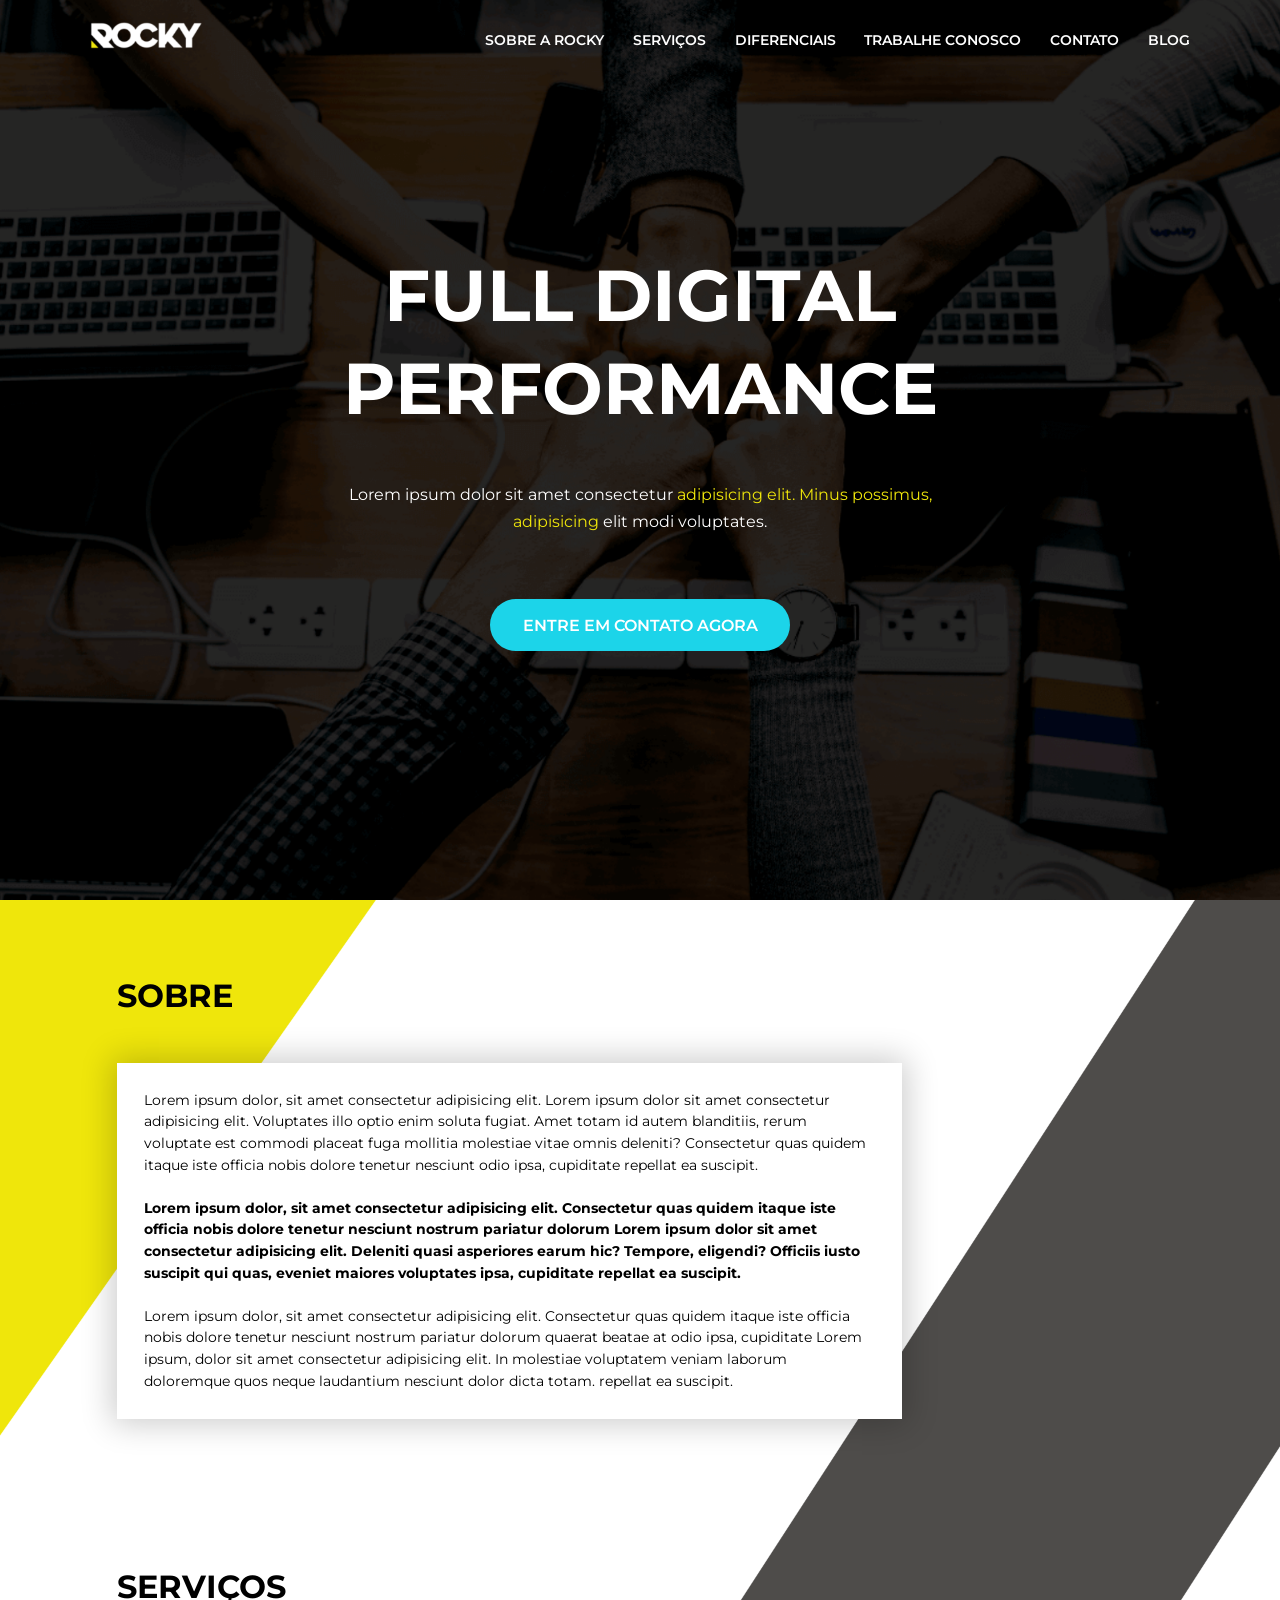
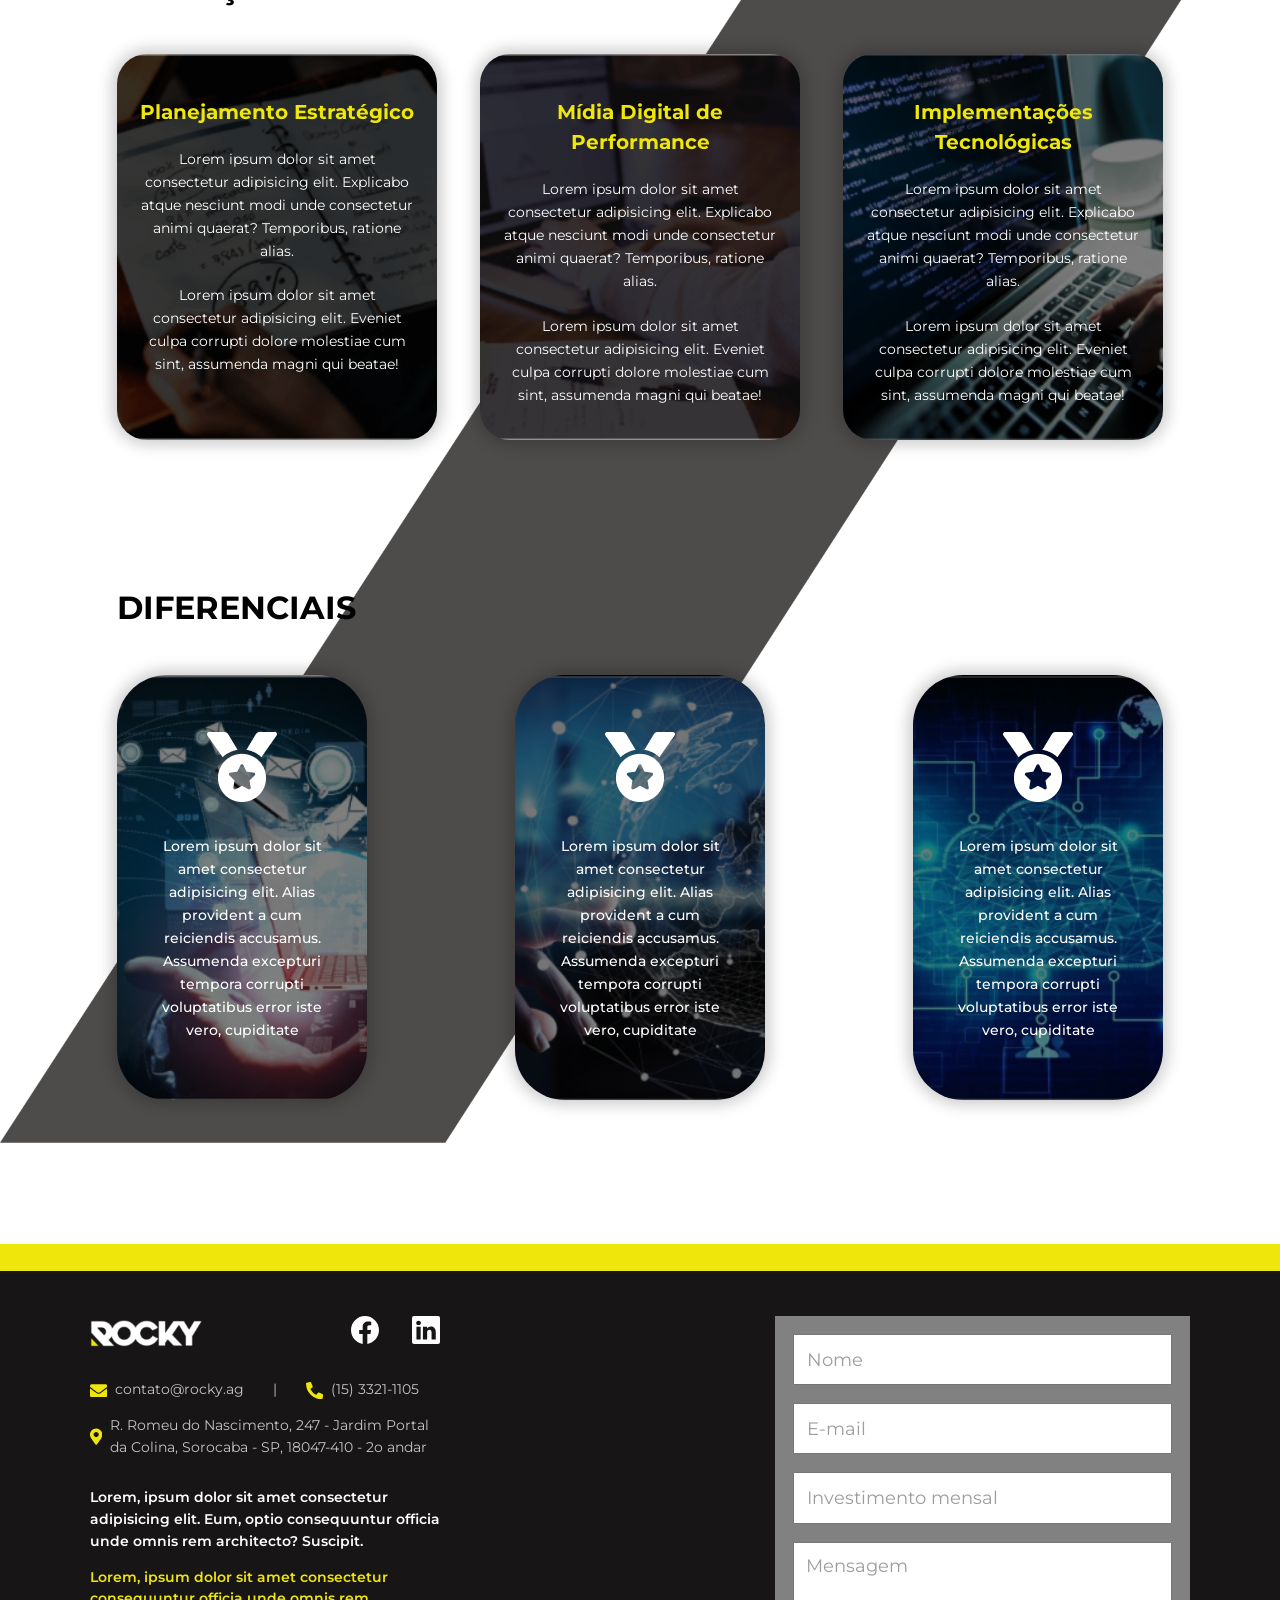
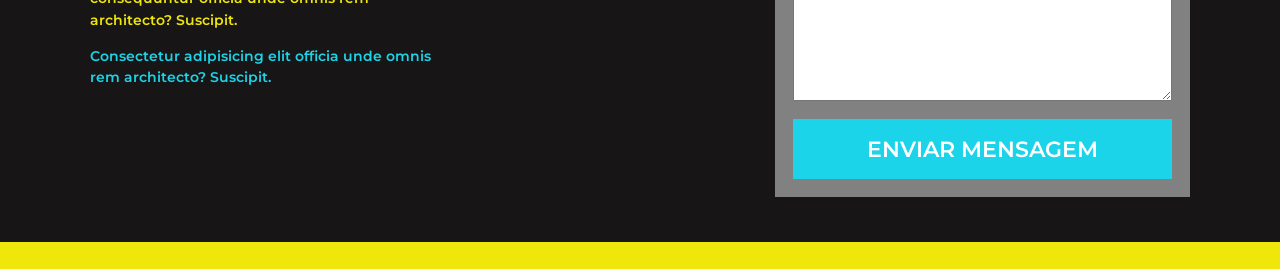
<file: index.html>
<!DOCTYPE html>
<html lang="pt-BR">
<head>
  <meta charset="UTF-8">
  <meta name="viewport" content="width=device-width, initial-scale=1.0">
  <link rel="icon" type="image/x-icon" href="./favicon.ico">
  <meta name='robots' content='index, follow, max-image-preview:large, max-snippet:-1, max-video-preview:-1' />
  
  <title>Rocky - Marketing Digital com Performance</title>
  <meta name="description" content="Marketing Digital para Empresas que querem Resultados.">
  <link rel="canonical" href="https://rocky.ag/"/>

  <!-- Meta tags for twitter -->
  <meta name="twitter:card" content="summary" />
	<meta name="twitter:title" content="Rocky - Marketing Digital com Performance" />
	<meta name="twitter:description" content="Marketing Digital para Empresas que querem Resultados." />

  <link rel="stylesheet" href="./css/main.css">
</head>
<body>
  <!-- Navbar -->
  <nav class="site-nav">
    <!-- Menu icon to open the sidenav -->
    <div class="menu" onclick="openNav()">
      <svg xmlns="http://www.w3.org/2000/svg" width="40" height="40" fill="white" class="bi bi-list" viewBox="0 0 16 16">
        <path fill-rule="evenodd" d="M2.5 12a.5.5 0 0 1 .5-.5h10a.5.5 0 0 1 0 1H3a.5.5 0 0 1-.5-.5zm0-4a.5.5 0 0 1 .5-.5h10a.5.5 0 0 1 0 1H3a.5.5 0 0 1-.5-.5zm0-4a.5.5 0 0 1 .5-.5h10a.5.5 0 0 1 0 1H3a.5.5 0 0 1-.5-.5z"/>
      </svg>
    </div>
    <!-- Sidenav menu -->
    <div id="menu-sidenav" class="sidenav">
      <span class="closebtn" onclick="closeNav()">
        <svg xmlns="http://www.w3.org/2000/svg" width="25" height="25" fill="currentColor" class="bi bi-x-lg" viewBox="0 0 16 16">
          <path d="M1.293 1.293a1 1 0 0 1 1.414 0L8 6.586l5.293-5.293a1 1 0 1 1 1.414 1.414L9.414 8l5.293 5.293a1 1 0 0 1-1.414 1.414L8 9.414l-5.293 5.293a1 1 0 0 1-1.414-1.414L6.586 8 1.293 2.707a1 1 0 0 1 0-1.414z"/>
        </svg>
      </span>
      <div class="toplevel"><a href="./index.html">Home</a></div>
      <div class="toplevel"><a href="#about">Sobre a Rocky</a></div>
      <div class="toplevel">
        <a href="javascript:void(0)" >
          Serviços
          <svg xmlns="http://www.w3.org/2000/svg" width="16" height="16" fill="currentColor" class="bi bi-caret-down-fill" viewBox="0 0 16 16">
            <path d="M7.247 11.14 2.451 5.658C1.885 5.013 2.345 4 3.204 4h9.592a1 1 0 0 1 .753 1.659l-4.796 5.48a1 1 0 0 1-1.506 0z"/>
          </svg>
        </a>
        <div class="submenu-content">
          <a href="#services">Planejamento</a>
          <a href="#services">Mídia Digital</a>
          <a href="#services">Implementações</a>
        </div>
      </div>
      <div class="toplevel">
        <a href="javascript:void(0)" >
          Diferenciais
          <svg xmlns="http://www.w3.org/2000/svg" width="16" height="16" fill="currentColor" class="bi bi-caret-down-fill" viewBox="0 0 16 16">
            <path d="M7.247 11.14 2.451 5.658C1.885 5.013 2.345 4 3.204 4h9.592a1 1 0 0 1 .753 1.659l-4.796 5.48a1 1 0 0 1-1.506 0z"/>
          </svg>
        </a>
        <div class="submenu-content">
          <a href="#diferenciais">Lorem ipsum</a>
          <a href="#diferenciais">Ipsum lorem</a>
        </div>
      </div>
      <div class="toplevel"><a href="https://rocky.gupy.io/" target="_blank">Trabalhe Conosco</a></div>
      <div class="toplevel"><a href="#home-contact-form">Contato</a></div>
      <div class="toplevel"><a href="https://blog.rocky.ag/" target="_blank">Blog</a></div>
    </div>
    <!-- Logo -->
    <div class="logo">
      <a href="./index.html">
        <h1>
          <img src="./assets/mobile/logo.png" alt="Rocky">
        </h1>
      </a>
    </div>
    <!-- Expanded menu links -->
    <ul class="menu-expanded">
      <li><a href="#about">Sobre a Rocky</a></li>
      <li><a href="#services">Serviços</a></li>
      <li><a href="#diferenciais">Diferenciais</a></li>
      <li><a href="https://rocky.gupy.io/" target="_blank">Trabalhe Conosco</a></li>
      <li><a href="#home-contact-form">Contato</a></li>
      <li><a href="https://blog.rocky.ag/" target="_blank">Blog</a></li>
    </ul>
  </nav>

  <!-- Main content -->
  <main>
    <!-- Banner -->
    <section id="banner">
      <span class="h1">Full Digital<br> Performance</span>
      <div class="leading-container"><p class="leading">Lorem ipsum dolor sit amet consectetur <span>adipisicing elit. Minus possimus, adipisicing</span> elit modi voluptates.</p></div>
      <div><a href="#home-contact-form" class="cta-primary">Entre em contato agora</a></div>
    </section>

    <!-- About -->
    <section id="about" class="container">
      <h2>Sobre</h2>
      <div class="about-content">
        <p>Lorem ipsum dolor, sit amet consectetur adipisicing elit. Lorem ipsum dolor sit amet consectetur adipisicing elit. Voluptates illo optio enim soluta fugiat. Amet totam id autem blanditiis, rerum voluptate est commodi placeat fuga mollitia molestiae vitae omnis deleniti? Consectetur quas quidem itaque iste officia nobis dolore tenetur nesciunt odio ipsa, cupiditate repellat ea suscipit.</p>
        <p><strong>Lorem ipsum dolor, sit amet consectetur adipisicing elit. Consectetur quas quidem itaque iste officia nobis dolore tenetur nesciunt nostrum pariatur dolorum Lorem ipsum dolor sit amet consectetur adipisicing elit. Deleniti quasi asperiores earum hic? Tempore, eligendi? Officiis iusto suscipit qui quas, eveniet maiores voluptates  ipsa, cupiditate repellat ea suscipit.</strong></p>
        <p>Lorem ipsum dolor, sit amet consectetur adipisicing elit. Consectetur quas quidem itaque iste officia nobis dolore tenetur nesciunt nostrum pariatur dolorum quaerat beatae at odio ipsa, cupiditate Lorem ipsum, dolor sit amet consectetur adipisicing elit. In molestiae voluptatem veniam laborum doloremque quos neque laudantium nesciunt dolor dicta totam. repellat ea suscipit.</p>
      </div>
    </section>

    <!-- Services -->
    <section id="services" class="container">
      <h2>Serviços</h2>
      <div class="container-cards">
        <div class="card servicos">
          <h3>Planejamento Estratégico</h3>
          <p>Lorem ipsum dolor sit amet consectetur adipisicing elit. Explicabo atque nesciunt modi unde consectetur animi quaerat? Temporibus, ratione alias.</p>
          <p>Lorem ipsum dolor sit amet consectetur adipisicing elit. Eveniet culpa corrupti dolore molestiae cum sint, assumenda magni qui beatae!</p>
        </div>
        <div class="card midia">
          <h3>Mídia Digital de Performance</h3>
          <p>Lorem ipsum dolor sit amet consectetur adipisicing elit. Explicabo atque nesciunt modi unde consectetur animi quaerat? Temporibus, ratione alias.</p>
          <p>Lorem ipsum dolor sit amet consectetur adipisicing elit. Eveniet culpa corrupti dolore molestiae cum sint, assumenda magni qui beatae!</p>
        </div>
        <div class="card implementacoes">
          <h3>Implementações Tecnológicas</h3>
          <p>Lorem ipsum dolor sit amet consectetur adipisicing elit. Explicabo atque nesciunt modi unde consectetur animi quaerat? Temporibus, ratione alias.</p>
          <p>Lorem ipsum dolor sit amet consectetur adipisicing elit. Eveniet culpa corrupti dolore molestiae cum sint, assumenda magni qui beatae!</p>
        </div>
      </div>
    </section>

    <!-- Diferenciais -->
    <section id="diferenciais" class="container">
      <h2>Diferenciais</h2>
      <div class="container-cards">
        <div class="card card-diferenciais diferencial-1">
          <img src="./assets/mobile/fa-solid_medal.png" class="card-icon" alt="Icone de medalha">
          <p>Lorem ipsum dolor sit amet consectetur adipisicing elit. Alias provident a cum reiciendis accusamus. Assumenda excepturi tempora corrupti voluptatibus error iste vero, cupiditate</p>
        </div>
        <div class="card card-diferenciais diferencial-2">
          <img src="./assets/mobile/fa-solid_medal.png" class="card-icon" alt="Icone de medalha">
          <p>Lorem ipsum dolor sit amet consectetur adipisicing elit. Alias provident a cum reiciendis accusamus. Assumenda excepturi tempora corrupti voluptatibus error iste vero, cupiditate</p>
        </div>
        <div class="card card-diferenciais diferencial-3">
          <img src="./assets/mobile/fa-solid_medal.png" class="card-icon" alt="Icone de medalha">
          <p>Lorem ipsum dolor sit amet consectetur adipisicing elit. Alias provident a cum reiciendis accusamus. Assumenda excepturi tempora corrupti voluptatibus error iste vero, cupiditate</p>
        </div>
      </div>
    </section>
  </main>

  <!-- Footer -->
  <footer>
    <div class="container-footer">
      <div class="footer-content">
        <div class="logo-social">
          <img src="./assets/mobile/logo.png" alt="Rocky">
          <div class="social-networks">
            <a href="http://www.facebook.com/">
              <svg class="icon-social" width="32" height="32" viewBox="0 0 32 32" fill="none" xmlns="http://www.w3.org/2000/svg">
                <path fill-rule="evenodd" clip-rule="evenodd" d="M0 16.0893C0 24.044 5.77733 30.6587 13.3333 32V20.444H9.33333V16H13.3333V12.444C13.3333 8.444 15.9107 6.22267 19.556 6.22267C20.7107 6.22267 21.956 6.4 23.1107 6.57733V10.6667H21.0667C19.1107 10.6667 18.6667 11.644 18.6667 12.8893V16H22.9333L22.2227 20.444H18.6667V32C26.2227 30.6587 32 24.0453 32 16.0893C32 7.24 24.8 0 16 0C7.2 0 0 7.24 0 16.0893Z" fill="black"/>
              </svg>
            </a>
            
            <a href="http://www.linkedin.com/">
              <svg class="icon-social" width="32" height="32" viewBox="0 0 32 32" fill="none" xmlns="http://www.w3.org/2000/svg">
                <path d="M0 2.292C0 1.026 1.052 0 2.35 0H29.65C30.948 0 32 1.026 32 2.292V29.708C32 30.974 30.948 32 29.65 32H2.35C1.052 32 0 30.974 0 29.708V2.292ZM9.886 26.788V12.338H5.084V26.788H9.886ZM7.486 10.364C9.16 10.364 10.202 9.256 10.202 7.868C10.172 6.45 9.162 5.372 7.518 5.372C5.874 5.372 4.8 6.452 4.8 7.868C4.8 9.256 5.842 10.364 7.454 10.364H7.486V10.364ZM17.302 26.788V18.718C17.302 18.286 17.334 17.854 17.462 17.546C17.808 16.684 18.598 15.79 19.926 15.79C21.664 15.79 22.358 17.114 22.358 19.058V26.788H27.16V18.5C27.16 14.06 24.792 11.996 21.632 11.996C19.084 11.996 17.942 13.396 17.302 14.382V14.432H17.27C17.2806 14.4153 17.2913 14.3986 17.302 14.382V12.338H12.502C12.562 13.694 12.502 26.788 12.502 26.788H17.302Z" fill="black"/>
              </svg> 
            </a>             
          </div>
        </div>

        <div class="contact-info">
          <div class="info-email">
            <svg class="icon-footer" width="32" height="32" viewBox="0 0 32 32" fill="none" xmlns="http://www.w3.org/2000/svg">
              <path d="M31.3937 11.925C31.6375 11.7313 32 11.9125 32 12.2188V25C32 26.6562 30.6562 28 29 28H3C1.34375 28 0 26.6562 0 25V12.225C0 11.9125 0.35625 11.7375 0.60625 11.9312C2.00625 13.0187 3.8625 14.4 10.2375 19.0312C11.5563 19.9937 13.7812 22.0188 16 22.0063C18.2313 22.025 20.5 19.9563 21.7687 19.0312C28.1437 14.4 29.9937 13.0125 31.3937 11.925ZM16 20C17.45 20.025 19.5375 18.175 20.5875 17.4125C28.8812 11.3938 29.5125 10.8687 31.425 9.36875C31.7875 9.0875 32 8.65 32 8.1875V7C32 5.34375 30.6562 4 29 4H3C1.34375 4 0 5.34375 0 7V8.1875C0 8.65 0.2125 9.08125 0.575 9.36875C2.4875 10.8625 3.11875 11.3938 11.4125 17.4125C12.4625 18.175 14.55 20.025 16 20Z" fill="black"/>
            </svg>            
            <a href="mailto:contato@rocky.ag">contato@rocky.ag</a>
          </div>
          <div class="info-phone">
            <svg class="icon-footer" width="32" height="32" viewBox="0 0 32 32" fill="none" xmlns="http://www.w3.org/2000/svg">
              <path d="M31.0869 22.6125L24.0869 19.6125C23.7878 19.4851 23.4555 19.4582 23.1399 19.536C22.8243 19.6138 22.5425 19.792 22.3369 20.0438L19.2369 23.8313C14.3717 21.5374 10.4564 17.6221 8.1625 12.7569L11.95 9.65692C12.2023 9.45172 12.3809 9.1699 12.4587 8.85414C12.5365 8.53837 12.5093 8.20585 12.3813 7.90692L9.38125 0.906919C9.2407 0.584674 8.99211 0.321572 8.67834 0.16298C8.36458 0.00438857 8.00532 -0.0397524 7.6625 0.0381686L1.1625 1.53817C0.831981 1.61449 0.537091 1.80059 0.325959 2.0661C0.114828 2.3316 -7.61381e-05 2.66083 3.78513e-08 3.00004C3.78513e-08 19.0313 12.9937 32 29 32C29.3393 32.0003 29.6687 31.8854 29.9343 31.6743C30.2 31.4631 30.3862 31.1682 30.4625 30.8375L31.9625 24.3375C32.0399 23.9931 31.9948 23.6324 31.835 23.3175C31.6752 23.0027 31.4107 22.7534 31.0869 22.6125V22.6125Z" fill="black"/>
            </svg>            
            <a href="tel:+1533211105">(15) 3321-1105</a>
          </div>
          <div class="info-address">
            <svg class="icon-footer" width="24" height="32" viewBox="0 0 24 32" fill="none" xmlns="http://www.w3.org/2000/svg">
              <path d="M10.7668 31.3544C1.68563 18.1894 0 16.8383 0 12C0 5.37256 5.37256 0 12 0C18.6274 0 24 5.37256 24 12C24 16.8383 22.3144 18.1894 13.2332 31.3544C12.6373 32.2153 11.3626 32.2152 10.7668 31.3544ZM12 17C14.7614 17 17 14.7614 17 12C17 9.23856 14.7614 7 12 7C9.23856 7 7 9.23856 7 12C7 14.7614 9.23856 17 12 17Z" fill="black"/>
            </svg>            
            <a href="javascript:void(0)">R. Romeu do Nascimento, 247 - Jardim Portal da Colina, Sorocaba - SP, 18047-410 - 2o andar</a>
          </div>
        </div>

        <div class="footer-text">
          <p>Lorem, ipsum dolor sit amet consectetur adipisicing elit. Eum, optio consequuntur officia unde omnis rem architecto? Suscipit.</p>
          <p class="highlight-1">Lorem, ipsum dolor sit amet consectetur  consequuntur officia unde omnis rem architecto? Suscipit.</p>
          <p class="highlight-2">Consectetur adipisicing elit officia unde omnis rem architecto? Suscipit.</p>
        </div>
      </div>

      <div class="contact-form">
        <form id="home-contact-form">
          <input type="text" placeholder="Nome" required>
          <input type="email" name="email" id="email" placeholder="E-mail" required>
          <input type="number" name="investimento" id="investimento" placeholder="Investimento mensal">
          <textarea name="msg" id="msg" cols="30" rows="6" placeholder="Mensagem" required></textarea>
          <button type="submit" class="button">Enviar Mensagem</button>
        </form>
      </div>
    </div>
  </footer>

  <script src="./js/scripts.js"></script>  
</body>
</html>
</file>
<file: css/main.css>
@import url("https://fonts.googleapis.com/css2?family=Montserrat:wght@400;500;600;700&display=swap");

/* variables */
:root {
  /* colors */
  --brand-yellow: #efe60b;
  --brand-blue: #1cd4e9;
  --dark-gray: #171515;
  /* others */
  --desktop-maxwidth: 1100px;
}

/* reset */
* {
  box-sizing: border-box;
}

body, p, a, ul, li {
  margin: 0;
  padding: 0;
  text-decoration: none;
}

li {
  list-style-type: none;
}

/* base styles */
html {
  scroll-behavior: smooth;
}

body {
  font-family: "Montserrat", sans-serif;
  overflow-x: hidden;
}

p {
  line-height: 1.5;
}

/* Call to Action buttons */
.cta-primary {
  display: inline-block;
  padding: 1em 2em;
  border-radius: 50px;
  
  font-size: 0.9em;
  font-weight: 600;
  text-transform: uppercase;
  color: white;
  background-color: var(--brand-blue);
}

.cta-primary:hover {
  filter: brightness(0.90);
}

/* inputs and textareas */
input, textarea {
  padding: 0.7em;

  font-size: 1em;
  font-family: inherit;
}

input::placeholder, textarea::placeholder {
  opacity: 0.7;
}

button { font-family: inherit; }

/* fonts */
h1, h2, h3, h4,
.h1, .h2, .h3, .h4 {
  font-weight: 700;
  margin: 0;
  line-height: 1.5;
}

.h1 {
  font-size: 2em;
  text-transform: uppercase;
}

h2 {
  font-size: 1.8em;
  text-transform: uppercase;
}

h3 {
  font-size: 1.4em;
}

.leading {
  font-size: 0.9em;
  line-height: 1.7;
}

.leading > span {
  color: var(--brand-yellow);
}

/* ! mobile styles */
/* Creates a uniform margin for every main section */
.container {
  max-width: var(--desktop-maxwidth);
  margin: 0 auto;
  padding: 4em 1.5em;
}

/* Select all h2 in every main section */
.container > h2 {
  margin-bottom: 1.3em;
}

/* General styles for cards */
.container-cards {
  display: flex;
  flex-direction: column;
}

.card {
  padding: 2em 1.3em;
  margin-top: 2em;
  
  font-size: 0.9em;
  color: white;
  text-align: center;
  background-color: black;
  border-radius: 30px;
  box-shadow: 0px 0px 15px 5px rgba(0, 0, 0, 0.2);

  background-size: cover;
  background-repeat: no-repeat;
  background-position: center;
}

.card .card-icon {
  margin-bottom: 2em;
}

.card > h3 {
  margin-top: 0.5em;
  margin-bottom: 1em;

  color: var(--brand-yellow);
}

.card p {
  line-height: 1.6;
}

.card p:not(:last-child) {
  margin-bottom: 1.5em;
}

/* Styles for cards in the section Diferenciais */
.card.card-diferenciais {
  padding: 3em 2em;
  
  font-weight: 500;
  border-radius: 50px;
}

/* Navbar .site-nav */
.site-nav {
  display: flex;
  justify-content: space-between;
  width: 100%;
  max-width: var(--desktop-maxwidth);
  position: absolute;
  top: 0;
  left: 50%;
  transform: translate(-50%, 0);
  align-items: center;
  box-sizing: border-box;
  padding: 10px;
}

.site-nav .logo {
  position: absolute;
  left: 50%;
  transform: translateX(-50%);
  display: flex;
  justify-content: center;
}

.site-nav .menu-expanded {
  display: none;
}

/* The side navigation menu */
.sidenav {
  width: 0;
  position: fixed;
  z-index: 1;
  top: 0;
  left: 0;
  background-color: rgba(255, 255, 255, 0.15);
  -webkit-backdrop-filter: blur(10px);
  backdrop-filter: blur(10px);
  overflow-x: hidden;
  padding-top: 48px;
  padding-bottom: 16px;
  transition: 300ms;
  border-top-right-radius: 25px;
  border-bottom-right-radius: 25px;
}

.sidenav > div {
  padding: 0 16px;
}

/* The navigation menu links */
.sidenav a {
  padding: 14px 0px;
  display: block;
  transition: 300ms;
  color: white;
  text-align: center;
  text-transform: uppercase;
  white-space: nowrap;
}

.toplevel:hover .submenu-content {
  height: initial;
}

.toplevel:not(:last-child)::after {
  content: '';
  display: block;
  width: 90%;
  height: 1px;
  margin: 0 auto;
  background-color: #a1a1a1;
}

.sidenav .submenu-content {
  height: 0;
  overflow: hidden;
  font-size: 0.8em;
  transition: 300ms;
}

.sidenav .submenu-content a {
  padding: 8px;
}

.sidenav .closebtn {
  position: absolute;
  top: 0;
  right: 25px;
  font-size: 3em;
  margin-left: 50px;
  color: white;
}

/* Section Banner */
#banner {
  padding: 0 20px;
  height: 100vh;
  display: flex;
  flex-direction: column;
  justify-content: center;
  
  text-align: center;
  color: white;
  background: url(../assets/mobile/s1_ft1.png) no-repeat center center;
  background-color: var(--dark-gray);
  background-size: cover;
}

#banner .leading-container {
  margin: 5vh 0 15vh 0;
}

/* Section About */
#about .about-content {
  padding: 1.5em;

  background-color: white;
  box-shadow: 0px 0px 30px 5px rgba(0, 0, 0, 0.2);
}

#about .about-content > p {
  font-size: 0.8em;
}

/* Select all but the last p tag */
#about .about-content > p:not(:last-child) {
  margin-bottom: 1.5em;
}

/* Section Services */
.card.servicos { background-image: url(../assets/mobile/s3_ft1.png); }

.card.midia { background-image: url(../assets/mobile/s3_ft2.png); }

.card.implementacoes { background-image: url(../assets/mobile/s3_ft3.png); }

/* Section Diferenciais */
section#diferenciais {
  padding-bottom: 8em;
}

.card.diferencial-1 { background-image: url(../assets/mobile/s4_ft1.png); }

.card.diferencial-2 { background-image: url(../assets/mobile/s4_ft2.png); }

.card.diferencial-3 { background-image: url(../assets/mobile/s4_ft3.png); }

/* Footer */
footer {
  color: white;
  background-color: var(--dark-gray);
  border-top: 1.5em solid var(--brand-yellow);
  border-bottom: 1.5em solid var(--brand-yellow);
}

.container-footer {
  max-width: var(--desktop-maxwidth);
  margin: 0 auto;
  display: flex;
  flex-direction: column;
  justify-content: space-between;
}

footer p.highlight-1 { color: var(--brand-yellow); }

footer p.highlight-2 { color: var(--brand-blue); }

/* Contect section inside the footer */
.footer-content {
  padding: 2em 1.5em;
  line-height: 1.5;
  font-size: 0.8em;
}

.footer-content .logo-social {
  display: flex;
  justify-content: space-between;
  align-items: center;
  margin-bottom: 2em;
}

.footer-content .contact-info {
  display: flex;
  margin-bottom: 1em;
  flex-wrap: wrap;
  
  color: #c4c4c4;
}

.footer-content .contact-info > * {
  margin-bottom: 1em;
}

.footer-content .contact-info > div {
  display: flex;
  align-items: center;
}

.footer-content .contact-info > div > svg {
  margin-right: 8px;
}

.footer-content .contact-info > div > a {
  color: inherit;
}

/* Icons */
.social-networks > * {
  margin-left: 2em;
}

.icon-social {
  width: 28px;
  height: 28px;
}

.icon-social path {
  fill: white;
}

.icon-footer {
  max-width: 1.2em;
  height: 1.2em;
}

.icon-footer path {
  fill: var(--brand-yellow);
}

.footer-content .contact-info .info-email::after {
  margin: 0 2em;
  content: "|";
}

.footer-content .footer-text {
  font-weight: 600;
  text-align: center;
}

.footer-content .footer-text p:not(:last-child) {
  margin-bottom: 1em;
}

/* Contact form inside the footer */
.contact-form {
  padding: 1em;

  background-color: #818181;
}

.contact-form form {
  display: flex;
  flex-direction: column;
}

.contact-form form > input, .contact-form form > textarea {
  margin-bottom: 1em;
}

.contact-form form .button[type="submit"] {
  border: none;
  text-transform: uppercase;
  font-weight: 600;
  color: white;
  text-align: center;
  font-size: 1.2em;
  padding: 0.8em;
  background-color: var(--brand-blue);

  transition: 
    background 250ms ease-in-out, 
    transform 150ms ease;
}

.button:hover,
.button:focus {
  background-color: #19bcce !important;
}

.button:focus {
  outline: 1px solid #fff;
  outline-offset: -4px;
}

.button:active {
  transform: scale(0.99);
}

/* desktop styles */
@media screen and (min-width: 1200px) {

  /* Call to Action buttons */
  .cta-primary {
    font-size: 0.9em;
  }

  body {
    font-size: 18px;
    background: url(../assets/web/bg.png) no-repeat;
    background-position-y: -10vh;
    background-size: cover;
  }

  /* Cards and its container */
  .container-cards {
    display: flex;
    flex-direction: row;
    justify-content: space-between;
  }

  .card {
    padding: 2.3em 1.4em;
    margin-top: 0;
    width: 320px;
    
    font-size: 0.8em;
  }

  /* Styles for cards in the section Diferenciais */
  .card.card-diferenciais {
    width: 250px;
    padding: 4em 2.5em;
  }
  
  /* Navbar .site-nav */
  .site-nav {
    padding: 20px 0;
  }
  
  .site-nav .menu {
    display: none;
  }

  #menu-sidenav {
    display: none;
  }

  .site-nav .logo {
    position: static;
    left: auto;
    transform: none;
  }

  .site-nav .menu-expanded {
    display: flex;
    justify-content: end;

    font-size: 0.8em;
  }
  
  .menu-expanded li {
    margin-left: 2em;
  }

  .menu-expanded li a {
    text-transform: uppercase;
    color: white;
    font-weight: 600;
  }

  .menu-expanded li a:hover {
    color: var(--brand-blue);
  }

  /* Section Banner */
  #banner .h1 {
    font-size: 4em;
    line-height: 1.3;
  }

  #banner .leading-container {
    margin-bottom: 7vh;
  }
  
  #banner .leading-container p {
    width: 50%;
    margin: 0 auto;
  }

  /* Section About */
  #about .about-content {
    width: 75%;
  }

  /* Footer */
  .container-footer {
    flex-direction: row;
    padding: 2.5em 0;
  }

  .footer-content {
    max-width: 350px;
    padding: 0;
  }

  .footer-content .footer-text { text-align: left; }

  .contact-form {
    min-width: 400px;
  }
  
}
</file>
